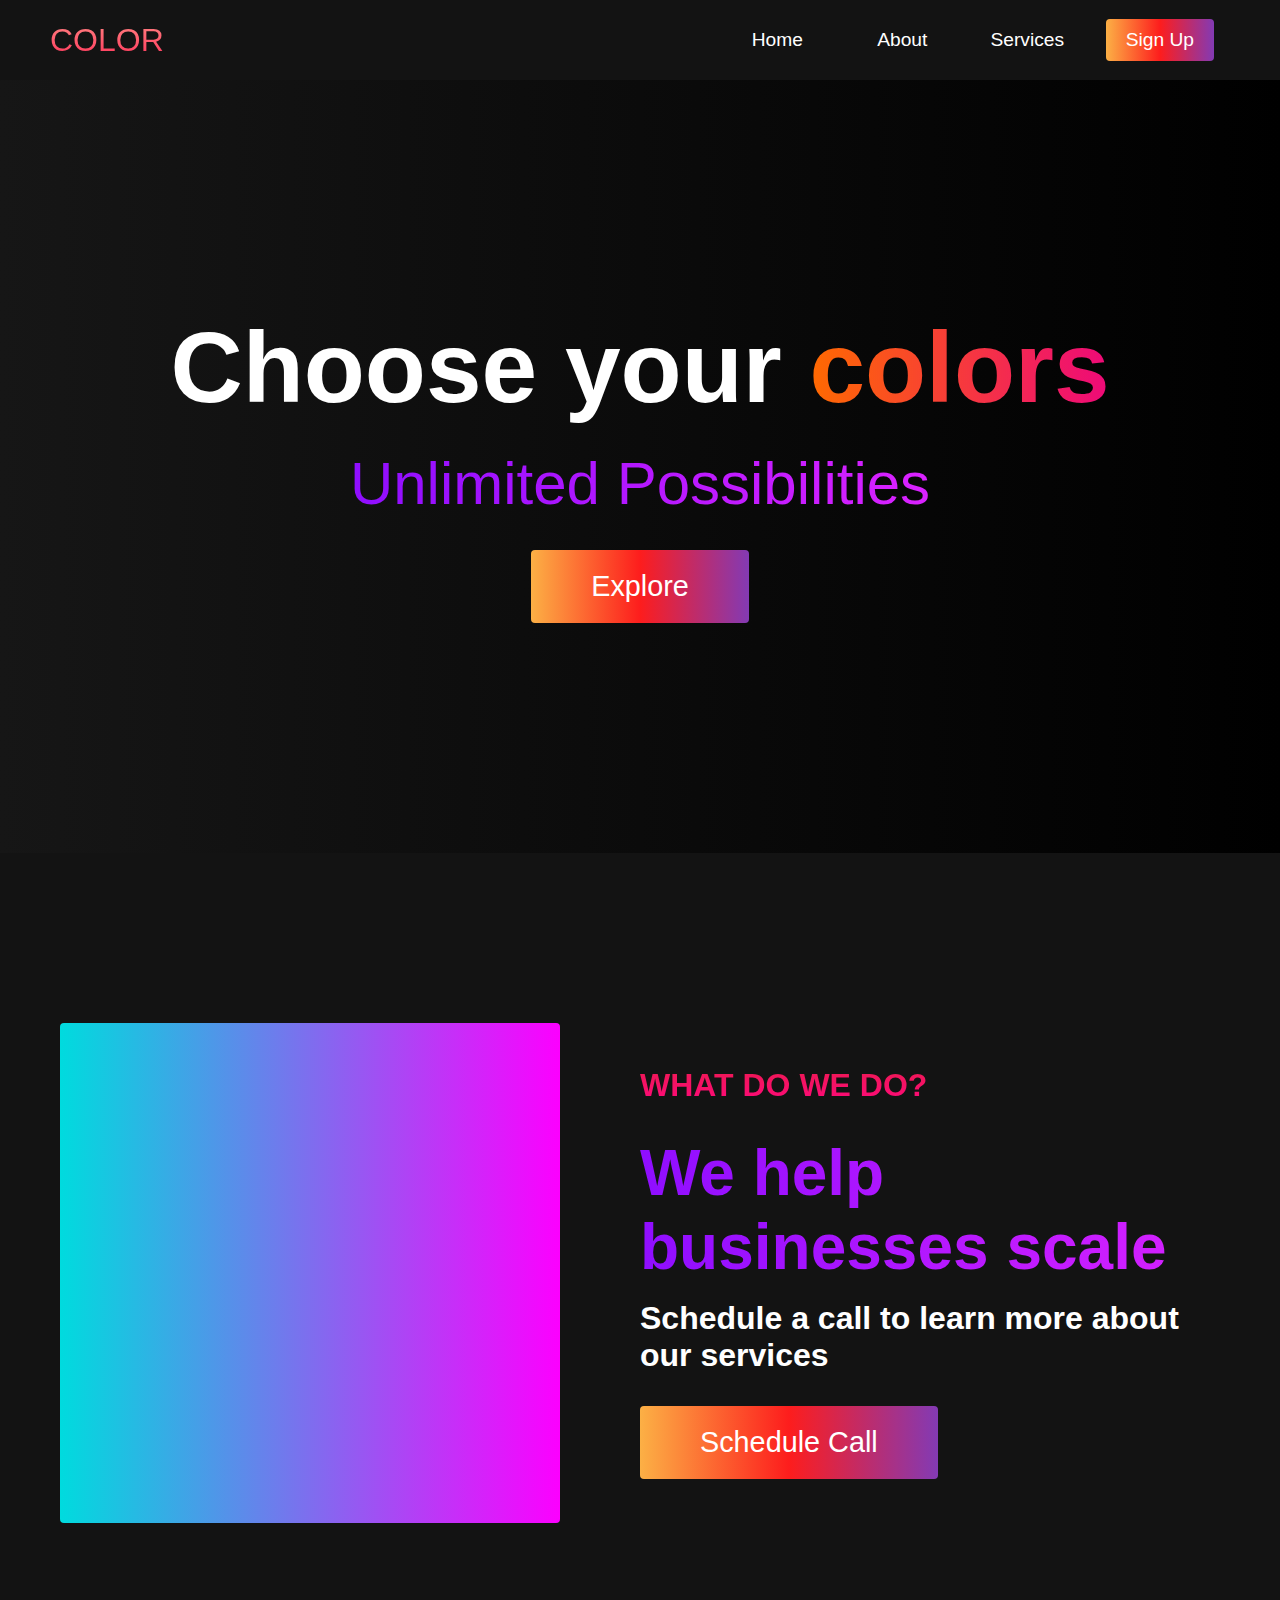
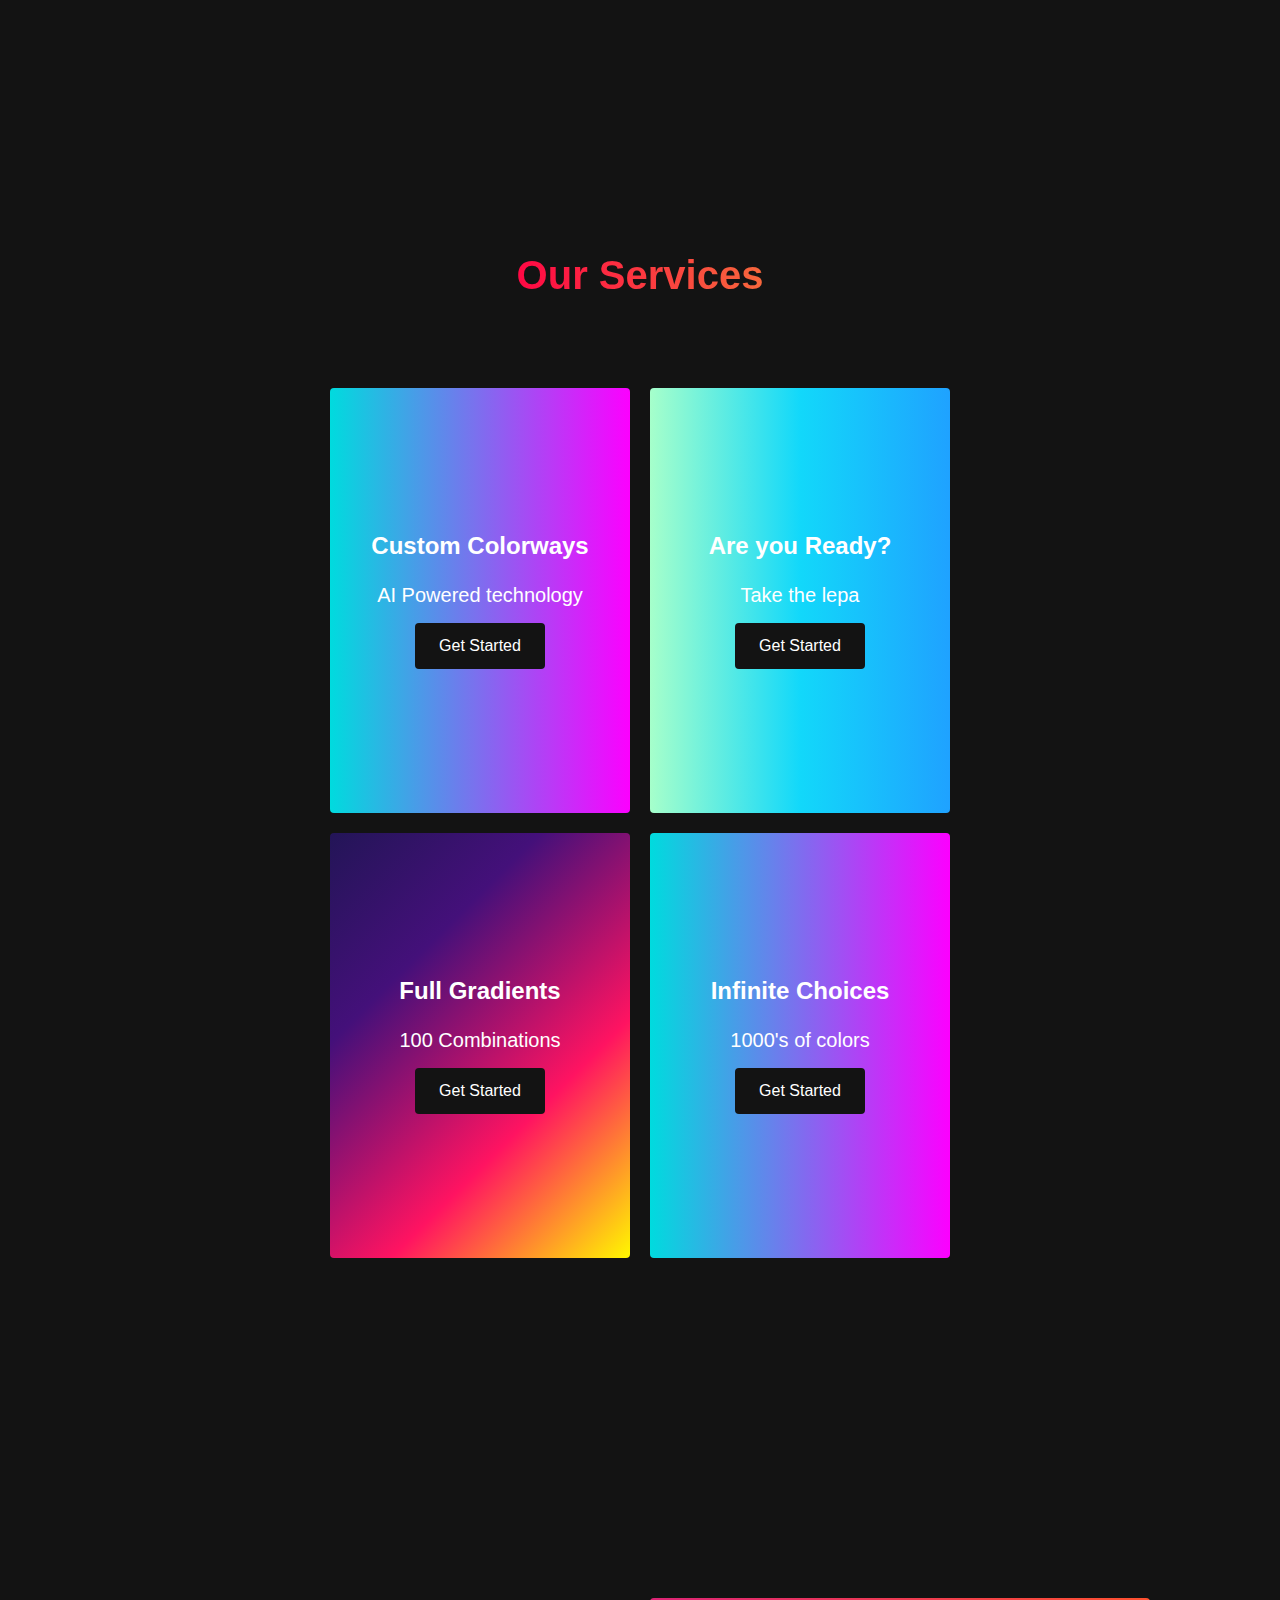
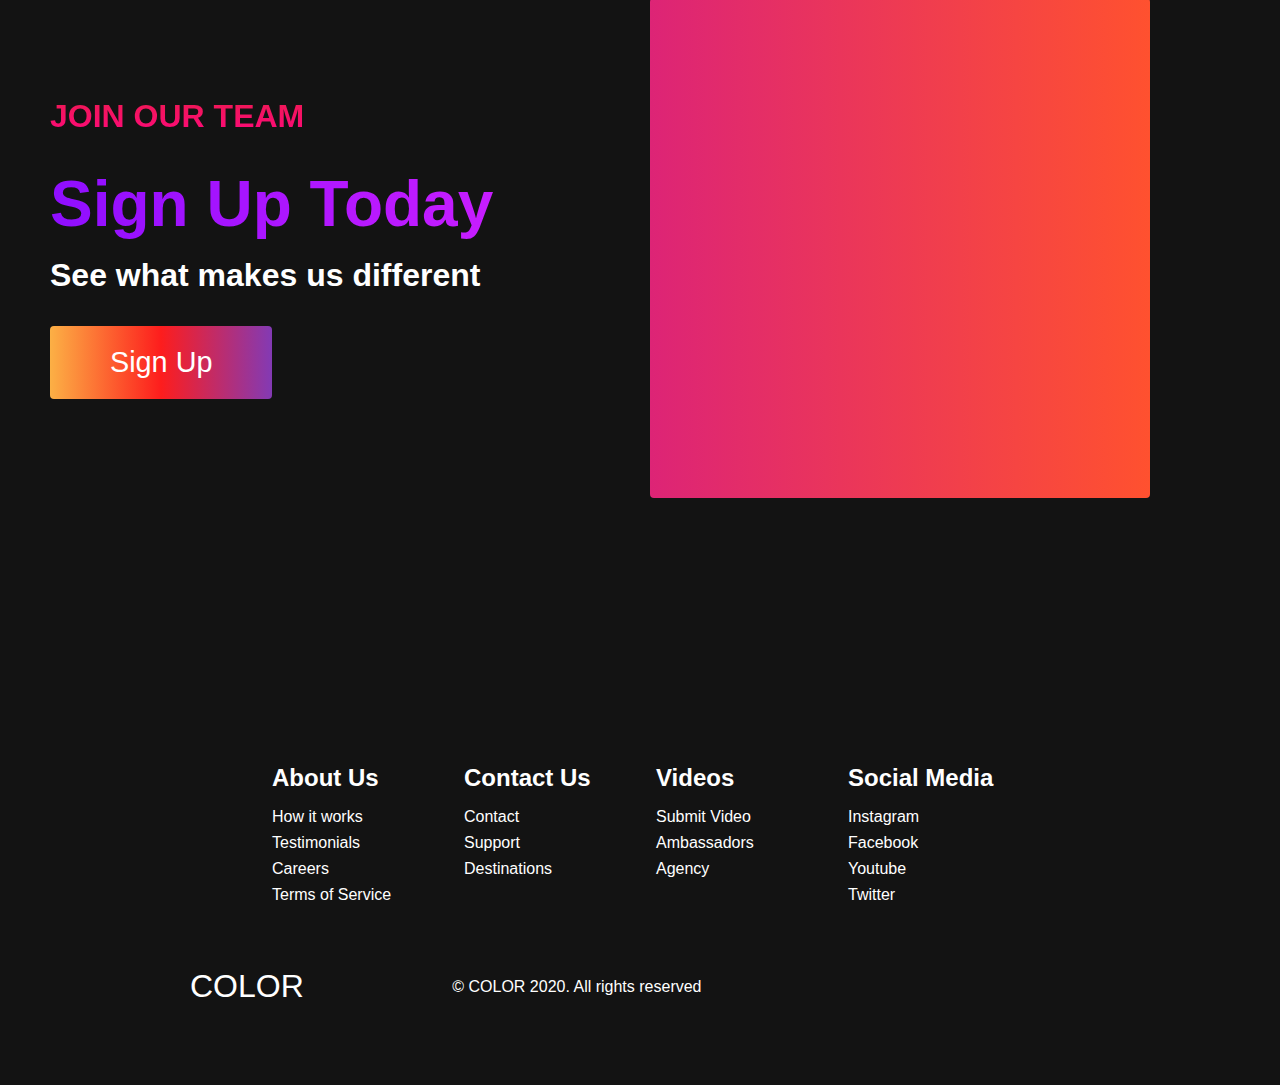
<file: index.html>
<!DOCTYPE html>
<html lang="en">
  <head>
    <meta charset="UTF-8" />
    <meta name="viewport" content="width=device-width, initial-scale=1.0" />
    <title>Scroll Website</title>
    <link rel="stylesheet" href="css/style.css" />
    <link
      rel="stylesheet"
      href="https://use.fontawesome.com/releases/v5.14.0/css/all.css"
      integrity="sha384-HzLeBuhoNPvSl5KYnjx0BT+WB0QEEqLprO+NBkkk5gbc67FTaL7XIGa2w1L0Xbgc"
      crossorigin="anonymous"
    />
  </head>
  <body>
    <!-- Navbar Section -->
    <nav class="navbar">
      <div class="navbar__container">
        <a href="#home" id="navbar__logo">COLOR</a>
        <div class="navbar__toggle" id="mobile-menu">
          <span class="bar"></span> <span class="bar"></span>
          <span class="bar"></span>
        </div>
        <ul class="navbar__menu">
          <li class="navbar__item">
            <a href="#home" class="navbar__links" id="home-page">Home</a>
          </li>
          <li class="navbar__item">
            <a href="#about" class="navbar__links" id="about-page">About</a>
          </li>
          <li class="navbar__item">
            <a href="#services" class="navbar__links" id="services-page"
              >Services</a
            >
          </li>
          <li class="navbar__btn">
            <a href="#sign-up" class="button" id="signup">Sign Up</a>
          </li>
        </ul>
      </div>
    </nav>

    <!-- Hero Section -->
    <div class="hero" id="home">
      <div class="hero__container">
        <h1 class="hero__heading">Choose your <span>colors</span></h1>
        <p class="hero__description">Unlimited Possibilities</p>
        <button class="main__btn"><a href="#">Explore</a></button>
      </div>
    </div>

    <!-- About Section -->
    <div class="main" id="about">
      <div class="main__container">
        <div class="main__img--container">
          <div class="main__img--card"><i class="fas fa-layer-group"></i></div>
        </div>
        <div class="main__content">
          <h1>What do we do?</h1>
          <h2>We help businesses scale</h2>
          <p>Schedule a call to learn more about our services</p>
          <button class="main__btn"><a href="#">Schedule Call</a></button>
        </div>
      </div>
    </div>

    <!-- Services Section -->
    <div class="services" id="services">
      <h1>Our Services</h1>
      <div class="services__wrapper">
        <div class="services__card">
          <h2>Custom Colorways</h2>
          <p>AI Powered technology</p>
          <div class="services__btn"><button>Get Started</button></div>
        </div>
        <div class="services__card">
          <h2>Are you Ready?</h2>
          <p>Take the lepa</p>
          <div class="services__btn"><button>Get Started</button></div>
        </div>
        <div class="services__card">
          <h2>Full Gradients</h2>
          <p>100 Combinations</p>
          <div class="services__btn"><button>Get Started</button></div>
        </div>
        <div class="services__card">
          <h2>Infinite Choices</h2>
          <p>1000's of colors</p>
          <div class="services__btn"><button>Get Started</button></div>
        </div>
      </div>
    </div>

    <!-- Features Section -->
    <div class="main" id="sign-up">
      <div class="main__container">
        <div class="main__content">
          <h1>Join Our Team</h1>
          <h2>Sign Up Today</h2>
          <p>See what makes us different</p>
          <button class="main__btn"><a href="#">Sign Up</a></button>
        </div>
        <div class="main__img--container">
          <div class="main__img--card" id="card-2">
            <i class="fas fa-users"></i>
          </div>
        </div>
      </div>
    </div>

    <!-- Footer Section -->
    <div class="footer__container">
      <div class="footer__links">
        <div class="footer__link--wrapper">
          <div class="footer__link--items">
            <h2>About Us</h2>
            <a href="/sign__up">How it works</a> <a href="/">Testimonials</a>
            <a href="/">Careers</a> <a href="/">Terms of Service</a>
          </div>
          <div class="footer__link--items">
            <h2>Contact Us</h2>
            <a href="/">Contact</a> <a href="/">Support</a>
            <a href="/">Destinations</a>
          </div>
        </div>
        <div class="footer__link--wrapper">
          <div class="footer__link--items">
            <h2>Videos</h2>
            <a href="/">Submit Video</a> <a href="/">Ambassadors</a>
            <a href="/">Agency</a>
          </div>
          <div class="footer__link--items">
            <h2>Social Media</h2>
            <a href="/">Instagram</a> <a href="/">Facebook</a>
            <a href="/">Youtube</a> <a href="/">Twitter</a>
          </div>
        </div>
      </div>
      <section class="social__media">
        <div class="social__media--wrap">
          <div class="footer__logo">
            <a href="/" id="footer__logo">COLOR</a>
          </div>
          <p class="website__rights">© COLOR 2020. All rights reserved</p>
          <div class="social__icons">
            <a href="/" class="social__icon--link" target="_blank"
              ><i class="fab fa-facebook"></i
            ></a>
            <a href="/" class="social__icon--link"
              ><i class="fab fa-instagram"></i
            ></a>
            <a href="/" class="social__icon--link"
              ><i class="fab fa-youtube"></i
            ></a>
            <a href="/" class="social__icon--link"
              ><i class="fab fa-linkedin"></i
            ></a>
            <a href="/" class="social__icon--link"
              ><i class="fab fa-twitter"></i
            ></a>
          </div>
        </div>
      </section>
      <div></div>
    </div>

    <script src="js/home.js"></script>
    <script src="js/autentication.js"></script>
  </body>
</html>
</file>
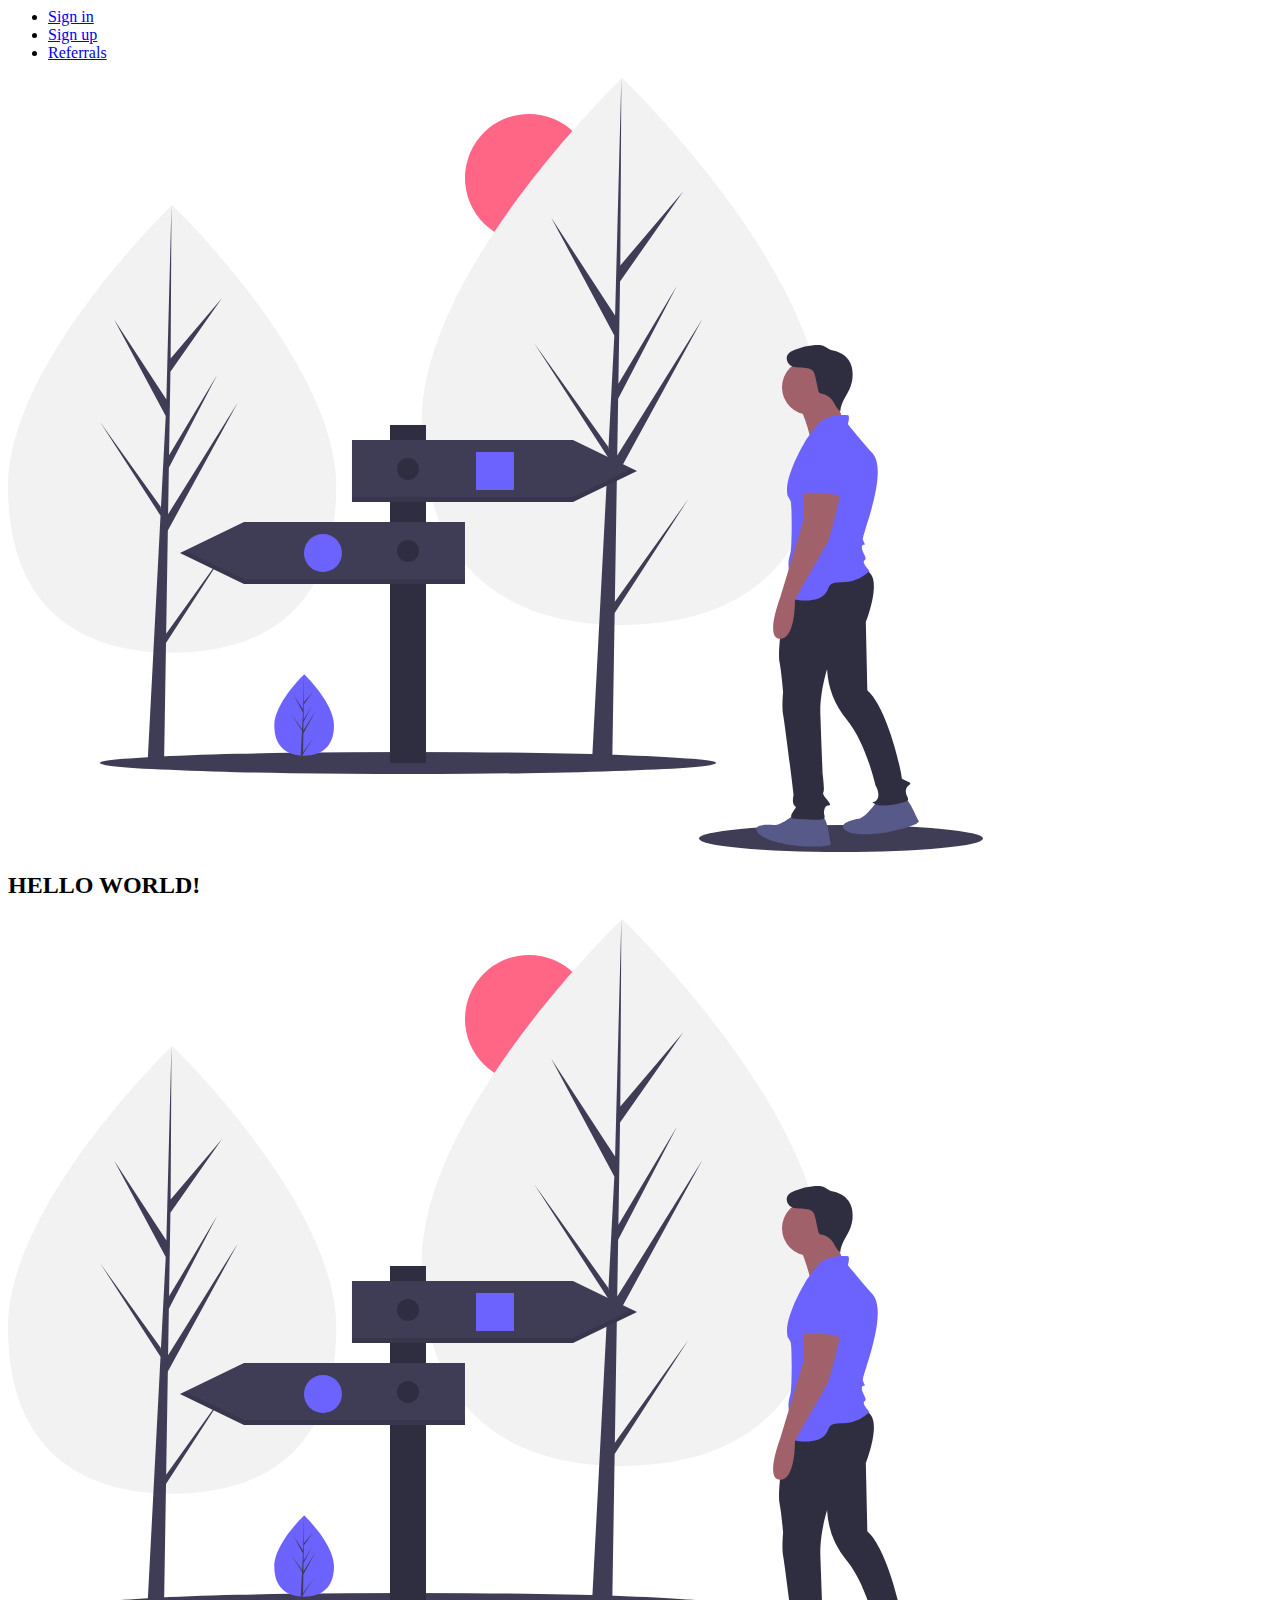
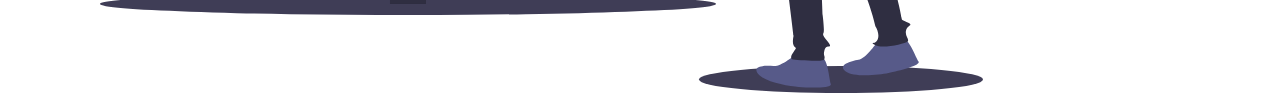
<file: home.html>
<html lang="en">
  <head>
    <meta charset="UTF-8" />
    <meta name="viewport" content="width=device-width, initial-scale=1.0" />
    <title>Document</title>
  </head>
  <body>
    <div>
      <nav>
        <ul>
          <li><a href="./signin.html">Sign in</a></li>
          <li><a href="./signup.html">Sign up</a></li>
          <li><a href="#">Referrals</a></li>
        </ul>
      </nav>
    </div>
    <div>
      <img src="./img/register.svg" alt="" />
    </div>
    <div>
      <h2>HELLO WORLD!</h2>
    </div>
    <div>
      <img src="./img/register.svg" alt="" />
    </div>
  </body>
</html>
</file>
<file: css/style.css>
@import url('https://fonts.googleapis.com/css2?family=Poppins:wght@200;300;400;500;600;700;800&display=swap');

* {
  margin: 0;
  padding: 0;
  box-sizing: border-box;
}

body,
input {
  font-family: 'Poppins', sans-serif;
}

.container {
  position: relative;
  width: 100%;
  background-color: #fff;
  min-height: 100vh;
  overflow: hidden;
}

.forms-container {
  position: absolute;
  width: 100%;
  height: 100%;
  top: 0;
  left: 0;
}

.signin-signup {
  position: absolute;
  top: 50%;
  transform: translate(-50%, -50%);
  left: 75%;
  width: 50%;
  transition: 1s 0.7s ease-in-out;
  display: grid;
  grid-template-columns: 1fr;
  z-index: 5;
}

form {
  display: flex;
  align-items: center;
  justify-content: center;
  flex-direction: column;
  padding: 0rem 5rem;
  transition: all 0.2s 0.7s;
  overflow: hidden;
  grid-column: 1 / 2;
  grid-row: 1 / 2;
}

form.sign-up-form {
  opacity: 0;
  z-index: 1;
}

form.sign-in-form {
  z-index: 2;
}

.title {
  font-size: 2.2rem;
  color: #444;
  margin-bottom: 10px;
}

.input-field {
  max-width: 380px;
  width: 100%;
  background-color: #f0f0f0;
  margin: 10px 0;
  height: 55px;
  border-radius: 55px;
  display: grid;
  grid-template-columns: 15% 85%;
  padding: 0 0.4rem;
  position: relative;
}

.input-field i {
  text-align: center;
  line-height: 55px;
  color: #acacac;
  transition: 0.5s;
  font-size: 1.1rem;
}

.input-field input {
  background: none;
  outline: none;
  border: none;
  line-height: 1;
  font-weight: 600;
  font-size: 1.1rem;
  color: #333;
}

.input-field input::placeholder {
  color: #aaa;
  font-weight: 500;
}

.social-text {
  padding: 0.7rem 0;
  font-size: 1rem;
}

.social-media {
  display: flex;
  justify-content: center;
}

.social-icon {
  height: 46px;
  width: 46px;
  display: flex;
  justify-content: center;
  align-items: center;
  margin: 0 0.45rem;
  color: #333;
  border-radius: 50%;
  border: 1px solid #333;
  text-decoration: none;
  font-size: 1.1rem;
  transition: 0.3s;
}

.social-icon:hover {
  color: #4481eb;
  border-color: #4481eb;
}

.btn {
  width: 150px;
  background-color: #5995fd;
  border: none;
  outline: none;
  height: 49px;
  border-radius: 49px;
  color: #fff;
  text-transform: uppercase;
  font-weight: 600;
  margin: 10px 0;
  cursor: pointer;
  transition: 0.5s;
}

.btn:hover {
  background-color: #4d84e2;
}
.panels-container {
  position: absolute;
  height: 100%;
  width: 100%;
  top: 0;
  left: 0;
  display: grid;
  grid-template-columns: repeat(2, 1fr);
}

.container:before {
  content: '';
  position: absolute;
  height: 2000px;
  width: 2000px;
  top: -10%;
  right: 48%;
  transform: translateY(-50%);
  background-image: linear-gradient(-45deg, #4481eb 0%, #04befe 100%);
  transition: 1.8s ease-in-out;
  border-radius: 50%;
  z-index: 6;
}

.image {
  width: 100%;
  transition: transform 1.1s ease-in-out;
  transition-delay: 0.4s;
}

.panel {
  display: flex;
  flex-direction: column;
  align-items: flex-end;
  justify-content: space-around;
  text-align: center;
  z-index: 6;
}

.left-panel {
  pointer-events: all;
  padding: 3rem 17% 2rem 12%;
}

.right-panel {
  pointer-events: none;
  padding: 3rem 12% 2rem 17%;
}

.panel .content {
  color: #fff;
  transition: transform 0.9s ease-in-out;
  transition-delay: 0.6s;
}

.panel h3 {
  font-weight: 600;
  line-height: 1;
  font-size: 1.5rem;
}

.panel p {
  font-size: 0.95rem;
  padding: 0.7rem 0;
}

.btn.transparent {
  margin: 0;
  background: none;
  border: 2px solid #fff;
  width: 130px;
  height: 41px;
  font-weight: 600;
  font-size: 0.8rem;
}

.right-panel .image,
.right-panel .content {
  transform: translateX(800px);
}

/* ANIMATION */

.container.sign-up-mode:before {
  transform: translate(100%, -50%);
  right: 52%;
}

.container.sign-up-mode .left-panel .image,
.container.sign-up-mode .left-panel .content {
  transform: translateX(-800px);
}

.container.sign-up-mode .signin-signup {
  left: 25%;
}

.container.sign-up-mode form.sign-up-form {
  opacity: 1;
  z-index: 2;
}

.container.sign-up-mode form.sign-in-form {
  opacity: 0;
  z-index: 1;
}

.container.sign-up-mode .right-panel .image,
.container.sign-up-mode .right-panel .content {
  transform: translateX(0%);
}

.container.sign-up-mode .left-panel {
  pointer-events: none;
}

.container.sign-up-mode .right-panel {
  pointer-events: all;
}

@media (max-width: 870px) {
  .container {
    min-height: 800px;
    height: 100vh;
  }
  .signin-signup {
    width: 100%;
    top: 95%;
    transform: translate(-50%, -100%);
    transition: 1s 0.8s ease-in-out;
  }

  .signin-signup,
  .container.sign-up-mode .signin-signup {
    left: 50%;
  }

  .panels-container {
    grid-template-columns: 1fr;
    grid-template-rows: 1fr 2fr 1fr;
  }

  .panel {
    flex-direction: row;
    justify-content: space-around;
    align-items: center;
    padding: 2.5rem 8%;
    grid-column: 1 / 2;
  }

  .right-panel {
    grid-row: 3 / 4;
  }

  .left-panel {
    grid-row: 1 / 2;
  }

  .image {
    width: 200px;
    transition: transform 0.9s ease-in-out;
    transition-delay: 0.6s;
  }

  .panel .content {
    padding-right: 15%;
    transition: transform 0.9s ease-in-out;
    transition-delay: 0.8s;
  }

  .panel h3 {
    font-size: 1.2rem;
  }

  .panel p {
    font-size: 0.7rem;
    padding: 0.5rem 0;
  }

  .btn.transparent {
    width: 110px;
    height: 35px;
    font-size: 0.7rem;
  }

  .container:before {
    width: 1500px;
    height: 1500px;
    transform: translateX(-50%);
    left: 30%;
    bottom: 68%;
    right: initial;
    top: initial;
    transition: 2s ease-in-out;
  }

  .container.sign-up-mode:before {
    transform: translate(-50%, 100%);
    bottom: 32%;
    right: initial;
  }

  .container.sign-up-mode .left-panel .image,
  .container.sign-up-mode .left-panel .content {
    transform: translateY(-300px);
  }

  .container.sign-up-mode .right-panel .image,
  .container.sign-up-mode .right-panel .content {
    transform: translateY(0px);
  }

  .right-panel .image,
  .right-panel .content {
    transform: translateY(300px);
  }

  .container.sign-up-mode .signin-signup {
    top: 5%;
    transform: translate(-50%, 0);
  }
}

@media (max-width: 570px) {
  form {
    padding: 0 1.5rem;
  }

  .image {
    display: none;
  }
  .panel .content {
    padding: 0.5rem 1rem;
  }
  .container {
    padding: 1.5rem;
  }

  .container:before {
    bottom: 72%;
    left: 50%;
  }

  .container.sign-up-mode:before {
    bottom: 28%;
    left: 50%;
  }
}

* {
  box-sizing: border-box;
  margin: 0;
  padding: 0;
  font-family: 'Kumbh Sans', sans-serif;
  scroll-behavior: smooth;
}

.navbar {
  background: #131313;
  height: 80px;
  display: flex;
  justify-content: center;
  align-items: center;
  font-size: 1.2rem;
  position: sticky;
  top: 0;
  z-index: 999;
}

.navbar__container {
  display: flex;
  justify-content: space-between;
  height: 80px;
  z-index: 1;
  width: 100%;
  max-width: 1300px;
  margin: 0 auto;
  padding: 0 50px;
}

#navbar__logo {
  background-color: #ff8177;
  background-image: linear-gradient(to top, #ff0844 0%, #ffb199 100%);
  background-size: 100%;
  -webkit-background-clip: text;
  -moz-background-clip: text;
  -webkit-text-fill-color: transparent;
  -moz-text-fill-color: transparent;
  display: flex;
  align-items: center;
  cursor: pointer;
  text-decoration: none;
  font-size: 2rem;
}

.navbar__menu {
  display: flex;
  align-items: center;
  list-style: none;
}

.navbar__item {
  height: 80px;
}

.navbar__links {
  color: #fff;
  display: flex;
  align-items: center;
  justify-content: center;
  width: 125px;
  text-decoration: none;
  height: 100%;
  transition: all 0.3s ease;
}

.navbar__btn {
  display: flex;
  justify-content: center;
  align-items: center;
  padding: 0 1rem;
  width: 100%;
}

.button {
  display: flex;
  justify-content: center;
  align-items: center;
  text-decoration: none;
  padding: 10px 20px;
  height: 100%;
  width: 100%;
  border: none;
  outline: none;
  border-radius: 4px;
  background: #833ab4;
  background: -webkit-linear-gradient(to right, #fcb045, #fd1d1d, #833ab4);
  background: linear-gradient(to right, #fcb045, #fd1d1d, #833ab4);
  color: #fff;
  transition: all 0.3s ease;
}

.navbar__links:hover {
  color: #9518fc;
  transition: all 0.3s ease;
}

@media screen and (max-width: 960px) {
  .navbar__container {
    display: flex;
    justify-content: space-between;
    height: 80px;
    z-index: 1;
    width: 100%;
    max-width: 1300px;
    padding: 0;
  }

  .navbar__menu {
    display: grid;
    grid-template-columns: auto;
    margin: 0;
    width: 100%;
    position: absolute;
    top: -1000px;
    opacity: 1;
    transition: all 0.5s ease;
    z-index: -1;
  }

  .navbar__menu.active {
    background: #131313;
    top: 100%;
    opacity: 1;
    transition: all 0.5s ease;
    z-index: 99;
    height: 60vh;
    font-size: 1.6rem;
  }

  #navbar__logo {
    padding-left: 25px;
  }

  .navbar__toggle .bar {
    width: 25px;
    height: 3px;
    margin: 5px auto;
    transition: all 0.3s ease-in-out;
    background: #fff;
  }

  .navbar__item {
    width: 100%;
  }

  .navbar__links {
    text-align: center;
    padding: 2rem;
    width: 100%;
    display: table;
  }

  .navbar__btn {
    padding-bottom: 2rem;
  }

  .button {
    display: flex;
    justify-content: center;
    align-items: center;
    width: 80%;
    height: 80px;
    margin: 0;
  }

  #mobile-menu {
    position: absolute;
    top: 20%;
    right: 5%;
    transform: translate(5%, 20%);
  }

  .navbar__toggle .bar {
    display: block;
    cursor: pointer;
  }

  #mobile-menu.is-active .bar:nth-child(2) {
    opacity: 0;
  }

  #mobile-menu.is-active .bar:nth-child(1) {
    transform: translateY(8px) rotate(45deg);
  }

  #mobile-menu.is-active .bar:nth-child(3) {
    transform: translateY(-8px) rotate(-45deg);
  }
}

/* Hero Section */
.hero {
  background: #000000;
  background: linear-gradient(to right, #161616, #000000);
  padding: 200px 0;
}

.hero__container {
  display: flex;
  flex-direction: column;
  justify-content: center;
  align-items: center;
  max-width: 1200px;
  margin: 0 auto;
  height: 90%;
  text-align: center;
  padding: 30px;
}

.hero__heading {
  font-size: 100px;
  margin-bottom: 24px;
  color: #fff;
}

.hero__heading span {
  background: #ee0979; /* fallback for old browsers */
  background: -webkit-linear-gradient(
    to right,
    #ff6a00,
    #ee0979
  ); /* Chrome 10-25, Safari 5.1-6 */
  background: linear-gradient(
    to right,
    #ff6a00,
    #ee0979
  ); /* W3C, IE 10+/ Edge, Firefox 16+, Chrome 26+, Opera 12+, Safari 7+ */
  background-size: 100%;
  -webkit-background-clip: text;
  -moz-background-clip: text;
  -webkit-text-fill-color: transparent;
  -mo-text-fill-color: transparent;
}

.hero__description {
  font-size: 60px;
  background: #da22ff; /* fallback for old browsers */
  background: -webkit-linear-gradient(
    to right,
    #9114ff,
    #da22ff
  ); /* Chrome 10-25, Safari 5.1-6 */
  background: linear-gradient(
    to right,
    #8f0eff,
    #da22ff
  ); /* W3C, IE 10+/ Edge, Firefox 16+, Chrome 26+, Opera 12+, Safari 7+ */
  background-size: 100%;
  -webkit-background-clip: text;
  -moz-background-clip: text;
  -webkit-text-fill-color: transparent;
  -moz-text-fill-color: transparent;
}

.highlight {
  border-bottom: 4px solid rgb(132, 0, 255);
}

@media screen and (max-width: 768px) {
  .hero__heading {
    font-size: 60px;
  }

  .hero__description {
    font-size: 40px;
  }
}

/* About Section */
.main {
  background-color: #131313;
  padding: 10rem 0;
}

.main__container {
  display: grid;
  grid-template-columns: 1fr 1fr;
  align-items: center;
  justify-content: center;
  margin: 0 auto;
  height: 90%;
  z-index: 1;
  width: 100%;
  max-width: 1300px;
  padding: 0 50px;
}

.main__content {
  color: #fff;
  width: 100%;
}

.main__content h1 {
  font-size: 2rem;
  background-color: #fe3b6f;
  background-image: linear-gradient(to top, #ff087b 0%, #ed1a52 100%);
  background-size: 100%;
  -webkit-background-clip: text;
  -moz-background-clip: text;
  -webkit-text-fill-color: transparent;
  -moz-text-fill-color: transparent;
  text-transform: uppercase;
  margin-bottom: 32px;
}

.main__content h2 {
  font-size: 4rem;
  background: #ff8177; /* fallback for old browsers */
  background: -webkit-linear-gradient(
    to right,
    #9114ff,
    #da22ff
  ); /* Chrome 10-25, Safari 5.1-6 */
  background: linear-gradient(
    to right,
    #8f0eff,
    #da22ff
  ); /* W3C, IE 10+/ Edge, Firefox 16+, Chrome 26+, Opera 12+, Safari 7+ */
  background-size: 100%;
  -webkit-background-clip: text;
  -moz-background-clip: text;
  -webkit-text-fill-color: transparent;
  -moz-text-fill-color: transparent;
}

.main__content p {
  margin-top: 1rem;
  font-size: 2rem;
  font-weight: 700;
}

.main__btn {
  font-size: 1.8rem;
  background: #833ab4;
  background: -webkit-linear-gradient(to right, #fcb045, #fd1d1d, #833ab4);
  background: linear-gradient(to right, #fcb045, #fd1d1d, #833ab4);
  padding: 20px 60px;
  border: none;
  border-radius: 4px;
  margin-top: 2rem;
  cursor: pointer;
  position: relative;
  transition: all 0.35s;
  outline: none;
}

.main__btn a {
  position: relative;
  z-index: 2;
  color: #fff;
  text-decoration: none;
}

.main__btn:after {
  position: absolute;
  content: '';
  top: 0;
  left: 0;
  width: 0;
  height: 100%;
  background: #ff1ead;
  transition: all 0.35s;
  border-radius: 4px;
}

.main__btn:hover {
  color: #fff;
}

.main__btn:hover:after {
  width: 100%;
}

.main__img--container {
  text-align: center;
}

.main__img--card {
  margin: 10px;
  height: 500px;
  width: 500px;
  border-radius: 4px;
  display: flex;
  flex-direction: column;
  justify-content: center;
  color: #fff;
  background-image: linear-gradient(to right, #00dbde 0%, #fc00ff 100%);
}

.fa-layer-group,
.fa-users {
  font-size: 14rem;
}

#card-2 {
  background: #ff512f;
  background: -webkit-linear-gradient(to right, #dd2476, #ff512f);
  background: linear-gradient(to right, #dd2476, #ff512f);
}

/* Mobile Responsive */
@media screen and (max-width: 1100px) {
  .main__container {
    display: grid;
    grid-template-columns: 1fr;
    align-items: center;
    justify-content: center;
    width: 100%;
    margin: 0 auto;
    height: 90%;
  }

  .main__img--container {
    display: flex;
    justify-content: center;
  }

  .main__img--card {
    height: 425px;
    width: 425px;
  }

  .main__content {
    text-align: center;
    margin-bottom: 4rem;
  }

  .main__content h1 {
    font-size: 2.5rem;
    margin-top: 2rem;
  }

  .main__content h2 {
    font-size: 3rem;
  }

  .main__content p {
    margin-top: 1rem;
    font-size: 1.5rem;
  }
}

@media screen and (max-width: 480px) {
  .main__img--card {
    width: 250px;
    height: 250px;
  }

  .fa-users,
  .fa-layer-group {
    font-size: 4rem;
  }

  .main__content h1 {
    font-size: 2rem;
    margin-top: 3rem;
  }
  .main__content h2 {
    font-size: 2rem;
  }

  .main__content p {
    margin-top: 2rem;
  }

  .main__btn {
    padding: 12px 36px;
    margin: 2.5rem 0;
  }
}

/* Services Section */
.services {
  background: #131313;
  display: flex;
  flex-direction: column;
  justify-content: center;
  align-items: center;
  height: 100%;
  padding: 10rem 0;
}

.services h1 {
  background-color: #ff8177;
  background-image: linear-gradient(to right, #ff0844 0%, #f7673c 100%);
  background-size: 100%;
  -webkit-background-clip: text;
  -moz-background-clip: text;
  -webkit-text-fill-color: transparent;
  -moz-text-fill-color: transparent;
  margin-bottom: 5rem;
  font-size: 2.5rem;
}

.services__wrapper {
  display: grid;
  grid-template-columns: 1fr 1fr 1fr 1fr;
  grid-template-rows: 1fr;
}

.services__card {
  margin: 10px;
  height: 425px;
  width: 300px;
  border-radius: 4px;
  display: flex;
  flex-direction: column;
  justify-content: center;
  color: #fff;
  background-image: linear-gradient(to right, #00dbde 0%, #fc00ff 100%);
  transition: 0.3s ease-in;
}

.services__card:nth-child(2) {
  background: #1fa2ff; /* fallback for old browsers */
  background: -webkit-linear-gradient(
    to right,
    #a6ffcb,
    #12d8fa,
    #1fa2ff
  ); /* Chrome 10-25, Safari 5.1-6 */
  background: linear-gradient(
    to right,
    #a6ffcb,
    #12d8fa,
    #1fa2ff
  ); /* W3C, IE 10+/ Edge, Firefox 16+, Chrome 26+, Opera 12+, Safari 7+ */
}

.services__card:nth-child(3) {
  background-image: linear-gradient(
    -225deg,
    #231557 0%,
    #44107a 29%,
    #ff1361 67%,
    #fff800 100%
  );
}

.services__card h2 {
  text-align: center;
}

.services__card p {
  text-align: center;
  margin-top: 24px;
  font-size: 20px;
}

.services__btn {
  display: flex;
  justify-content: center;
  margin-top: 16px;
}

.services__card button {
  color: #fff;
  padding: 14px 24px;
  border: none;
  outline: none;
  border-radius: 4px;
  background: #131313;
  font-size: 1rem;
}

.services__card button:hover {
  cursor: pointer;
}

.services__card:hover {
  transform: scale(1.075);
  transition: 0.3s ease-in;
  cursor: pointer;
}

@media screen and (max-width: 1300px) {
  .services__wrapper {
    grid-template-columns: 1fr 1fr;
  }
}

@media screen and (max-width: 768px) {
  .services__wrapper {
    grid-template-columns: 1fr;
  }
}

/* Footer CSS */
.footer__container {
  background-color: #131313;
  padding: 5rem 0;
  display: flex;
  flex-direction: column;
  justify-content: center;
  align-items: center;
}

#footer__logo {
  color: #fff;
  display: flex;
  align-items: center;
  cursor: pointer;
  text-decoration: none;
  font-size: 2rem;
}

.footer__links {
  width: 100%;
  max-width: 1000px;
  display: flex;
  justify-content: center;
}

.footer__link--wrapper {
  display: flex;
}

.footer__link--items {
  display: flex;
  flex-direction: column;
  align-items: flex-start;
  margin: 16px;
  text-align: left;
  width: 160px;
  box-sizing: border-box;
}

.footer__link--items h2 {
  margin-bottom: 16px;
  color: #fff;
}

.footer__link--items a {
  color: #fff;
  text-decoration: none;
  margin-bottom: 0.5rem;
  transition: 0.3 ease-out;
}

.footer__link--items a:hover {
  color: #e9e9e9;
  transition: 0.3 ease-out;
}

.social__icon--link {
  color: #fff;
  font-size: 24px;
}

.social__media {
  max-width: 1000px;
  width: 100%;
}

.social__media--wrap {
  display: flex;
  justify-content: space-between;
  align-items: center;
  width: 90%;
  max-width: 1000px;
  margin: 40px auto 0 auto;
}

.social__icons {
  display: flex;
  justify-content: space-between;
  align-items: center;
  width: 240px;
}

.website__rights {
  color: #fff;
}

@media screen and (max-width: 820px) {
  .footer__links {
    padding-top: 2rem;
  }

  #footer__logo {
    margin-bottom: 2rem;
  }

  .website__rights {
    margin-bottom: 2rem;
  }

  .footer__link--wrapper {
    flex-direction: column;
  }

  .social__media--wrap {
    flex-direction: column;
  }
}

@media screen and (max-width: 480px) {
  .footer__link--items {
    margin: 0;
    padding: 10px;
    width: 100%;
  }
}
</file>
